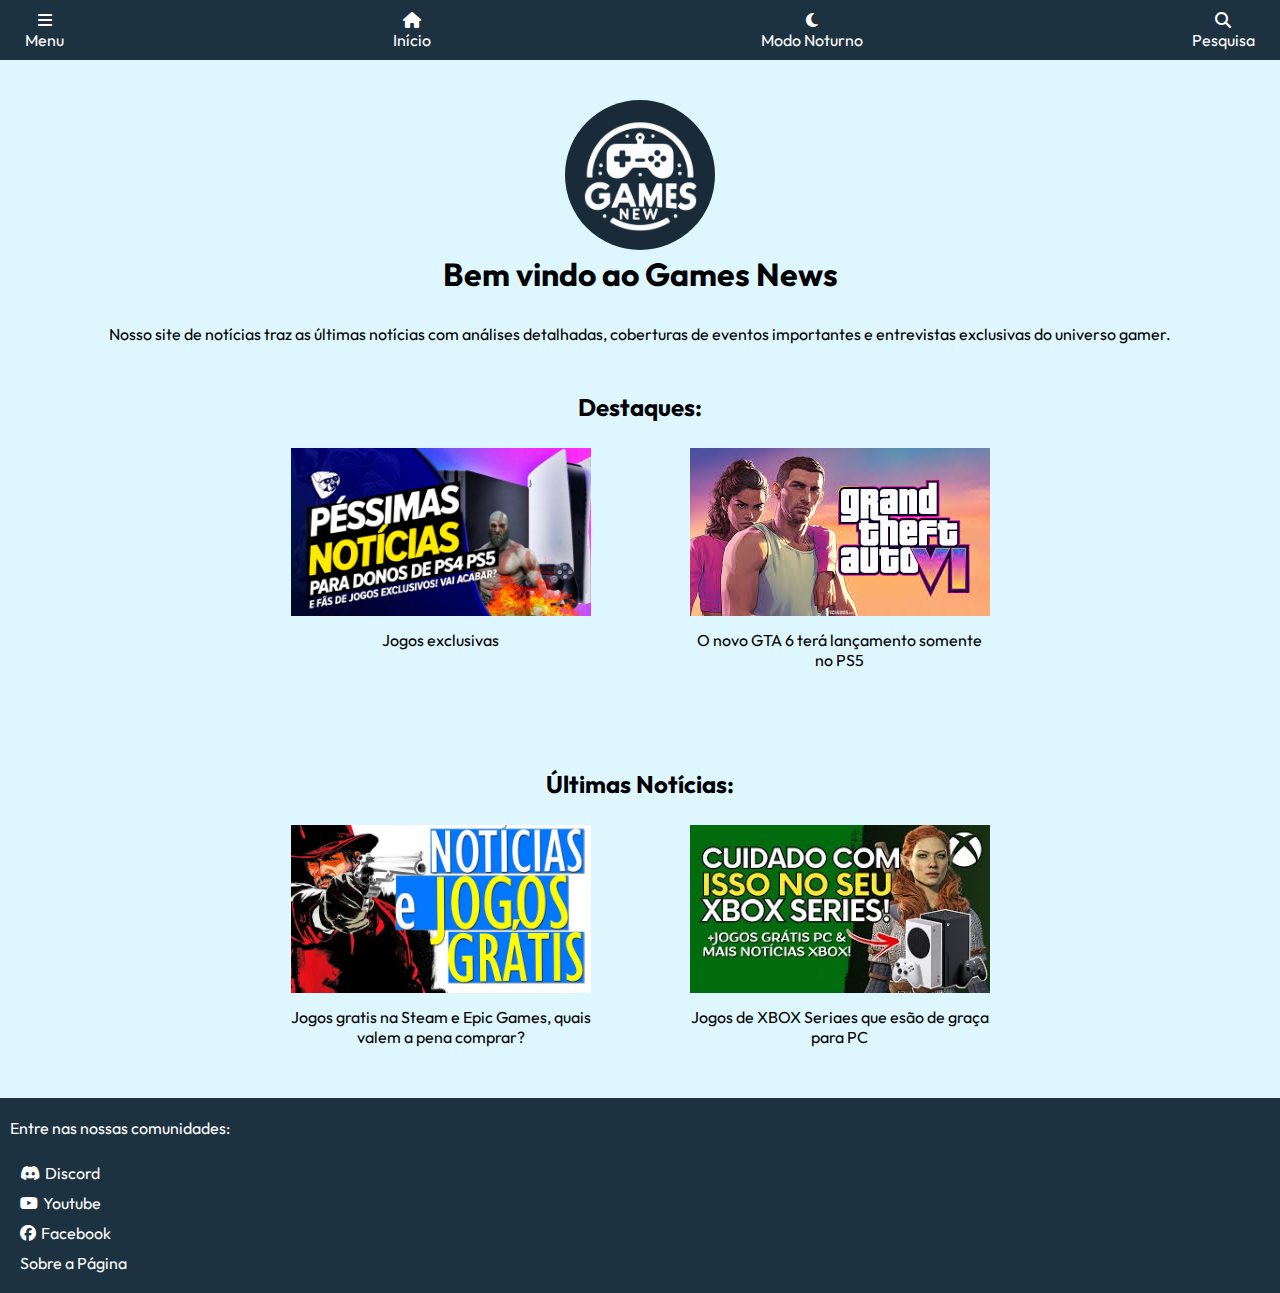
<file: index.html>
<!DOCTYPE html>
<html lang="pt-br">
<head>
    <meta charset="UTF-8">
    <meta http-equiv="X-UA-Compatible" content="IE=edge">
    <meta name="viewport" content="width=device-width, initial-scale=1.0">
    <link rel="stylesheet" href="https://cdnjs.cloudflare.com/ajax/libs/font-awesome/6.6.0/css/all.min.css">
    <link rel="stylesheet" href="style/style-main.css">
    <link rel="stylesheet" href="style.css">
    <title>Projeto Site Figma</title>
</head>
<body id="body">
    <header class="header">
        <nav class="navbar navbar-normal">
            <a href="#"><i class="fa-regular fa-eye"></i> Mais Vistos</a>
            <a href="#"><i class="fa-regular fa-star"></i> Destaques</a>
            <a href="#"><i class="fa-regular fa-newspaper"></i> Últimas Notícias</a>
        </nav>
        <div class="content">
                <button class="btn btn-menu">
                    <i class="fa fa-bars"></i><br> Menu
                </button>
                <button class="btn">
                    <a href="#" class="links">
                        <i class="fa-solid fa-house"></i><br>Início
                    </a>
                </button>
        </div>
        <div class="content">
                <button id="toggle-theme" class="btn btn-theme ">
                    <i class="fa fa-moon"></i><br> Modo Noturno
                </button>
                <button class="btn btn-search">
                    <i class="fas fa-search" id="search-btn"></i><br> Pesquisa
                </button>
        </div>
        <div class="search-form">
            <i for="search-box" class="fas fa-search"></i>
            <input type="search" id="search-box" placeholder="Digite o título da notícia...">
        </div>
    </header>
    <section class="ghost"></section>
    <section class="main-content">
        <section id="bem-vindo">
            <img src="img/logo.png" alt="logo" class="logo" id="logo-main">
            <h1>Bem vindo ao Games News</h1>
            <p>Nosso site de notícias traz as últimas notícias com análises detalhadas,
            coberturas de eventos importantes e entrevistas exclusivas do universo gamer.</p>
        </section>
        <section id="noticias-destaques">
            <h2>Destaques:</h2>
            <div class="noticia">
                <a href="noticia/index.html">
                    <img src="img/pessimas-noticias.jpg" alt="">
                    <p class="texto-not">Jogos exclusivas</p>
                </a>
            </div>
            <div class="noticia">
                <a href="noticia/index.html">
                    <img src="img/gta6.jpeg" alt="">
                    <p class="texto-not">O novo GTA 6 terá lançamento somente no PS5</p>
                </a>
            </div>
        </section>
        <section id="ultimas-noticias">
            <h2>Últimas Notícias:</h2>
            <div class="noticia">
                <a href="noticia/index.html">
                    <img src="img/jogos-gratis.jpg" alt="">
                    <p class="texto-not">Jogos gratis na Steam e Epic Games, quais valem a pena comprar?</p>
                </a>
            </div>
            <div class="noticia">
                <a href="noticia/index.html">
                    <img src="img/cuidado-xbox.jpg" alt="">
                    <p class="texto-not">Jogos de XBOX Seriaes que esão de graça para PC</p>
                </a>
            </div>
        </section>
    </section>
    <footer>
        <p>Entre nas nossas comunidades:</p>
        <a href="ilustrativo/index.html"><i class="fa-brands fa-discord"></i>Discord</a>
        <a href="ilustrativo/index.html"><i class="fa-brands fa-youtube"></i>Youtube</a>
        <a href="ilustrativo/index.html"><i class="fa-brands fa-facebook"></i>Facebook</a>
        <a href="sobre/index.html">Sobre a Página</a>
    </footer>
    <script src="script/script.js"></script>
</body>
</html>
</file>
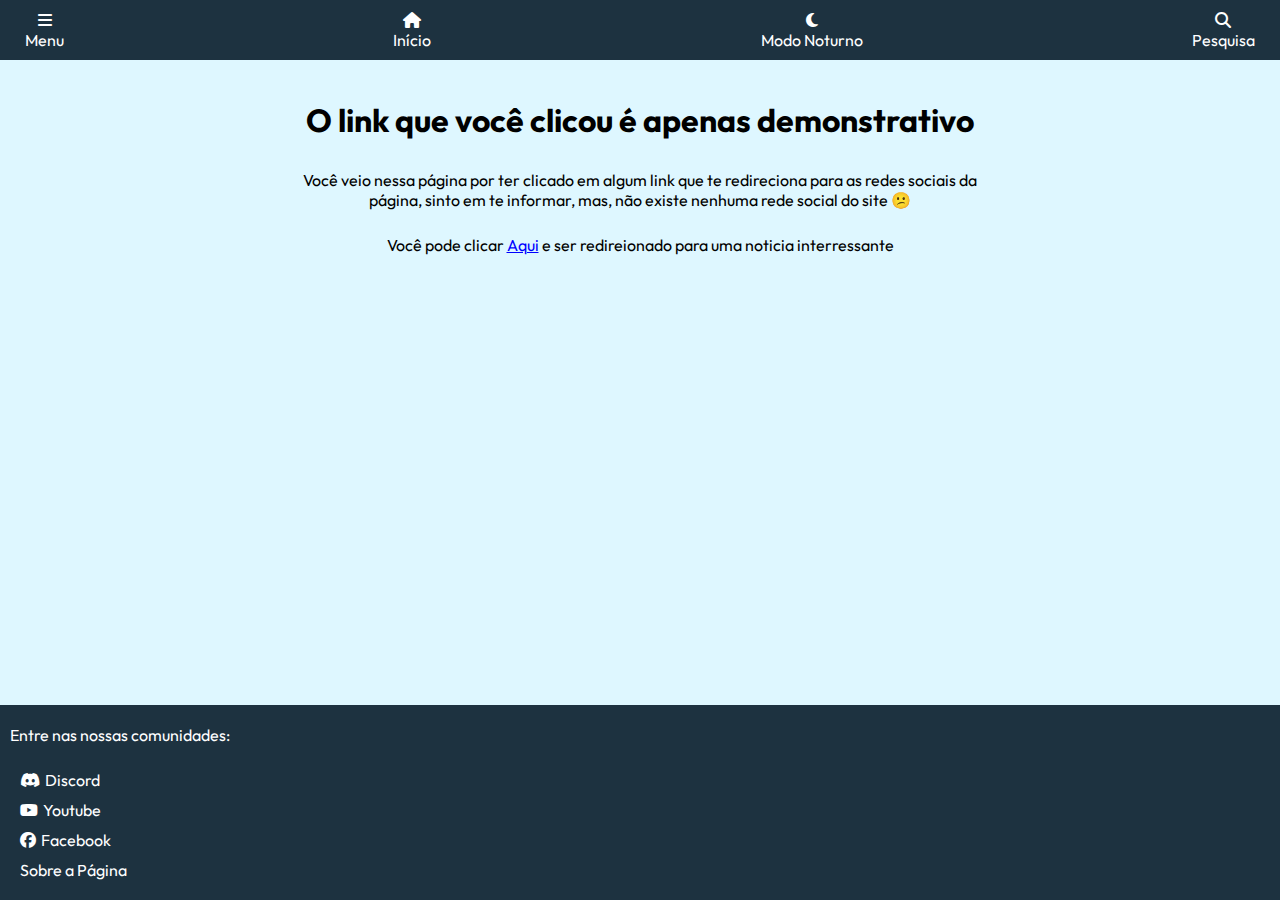
<file: ilustrativo/index.html>
<!DOCTYPE html>
<html lang="pt-br">
<head>
    <meta charset="UTF-8">
    <meta http-equiv="X-UA-Compatible" content="IE=edge">
    <meta name="viewport" content="width=device-width, initial-scale=1.0">
    <link rel="stylesheet" href="https://cdnjs.cloudflare.com/ajax/libs/font-awesome/6.6.0/css/all.min.css">
    <link rel="stylesheet" href="../style/style-main.css">
    <link rel="stylesheet" href="style.css">
    <title>Site Figma: Rede Social Inexistente</title>
</head>
<body id="body">
    <header class="header">
        <nav class="navbar navbar-normal">
            <a href="#"><i class="fa-regular fa-eye"></i> Mais Vistos</a>
            <a href="#"><i class="fa-regular fa-star"></i> Destaques</a>
            <a href="#"><i class="fa-regular fa-newspaper"></i> Últimas Notícias</a>
        </nav>
        <div class="content">
                <button class="btn btn-menu">
                    <i class="fa fa-bars"></i><br> Menu
                </button>
                <button class="btn">
                    <a href="../index.html" class="links">
                        <i class="fa-solid fa-house"></i><br>Início
                    </a>
                </button>
        </div>
        <div class="content">
                <button id="toggle-theme" class="btn btn-theme ">
                    <i class="fa fa-moon"></i><br> Modo Noturno
                </button>
                <button class="btn btn-search">
                    <i class="fas fa-search" id="search-btn"></i><br> Pesquisa
                </button>
        </div>
        <div class="search-form">
            <i for="search-box" class="fas fa-search"></i>
            <input type="search" id="search-box" placeholder="Digite o título da notícia...">
        </div>
    </header>
    <section class="ghost"></section>
    <section class="main-content">
        <h1>O link que você clicou é apenas demonstrativo</h1>
        <p>Você veio nessa página por ter clicado em algum link que te redireciona para as redes sociais da página, sinto em te informar, mas, não existe nenhuma rede social do site  &#128533;</p>
        <p>Você pode clicar <a href="../noticia/index.html" class="texto-not">Aqui</a> e ser redireionado para uma noticia interressante</p>
    </section>
    <footer>
        <p>Entre nas nossas comunidades:</p>
        <a href="#"><i class="fa-brands fa-discord"></i>Discord</a>
        <a href="#"><i class="fa-brands fa-youtube"></i>Youtube</a>
        <a href="#"><i class="fa-brands fa-facebook"></i>Facebook</a>
        <a href="../sobre/index.html">Sobre a Página</a>
    </footer>
    <script src="../script/script.js"></script>
</body>
</html>
</file>
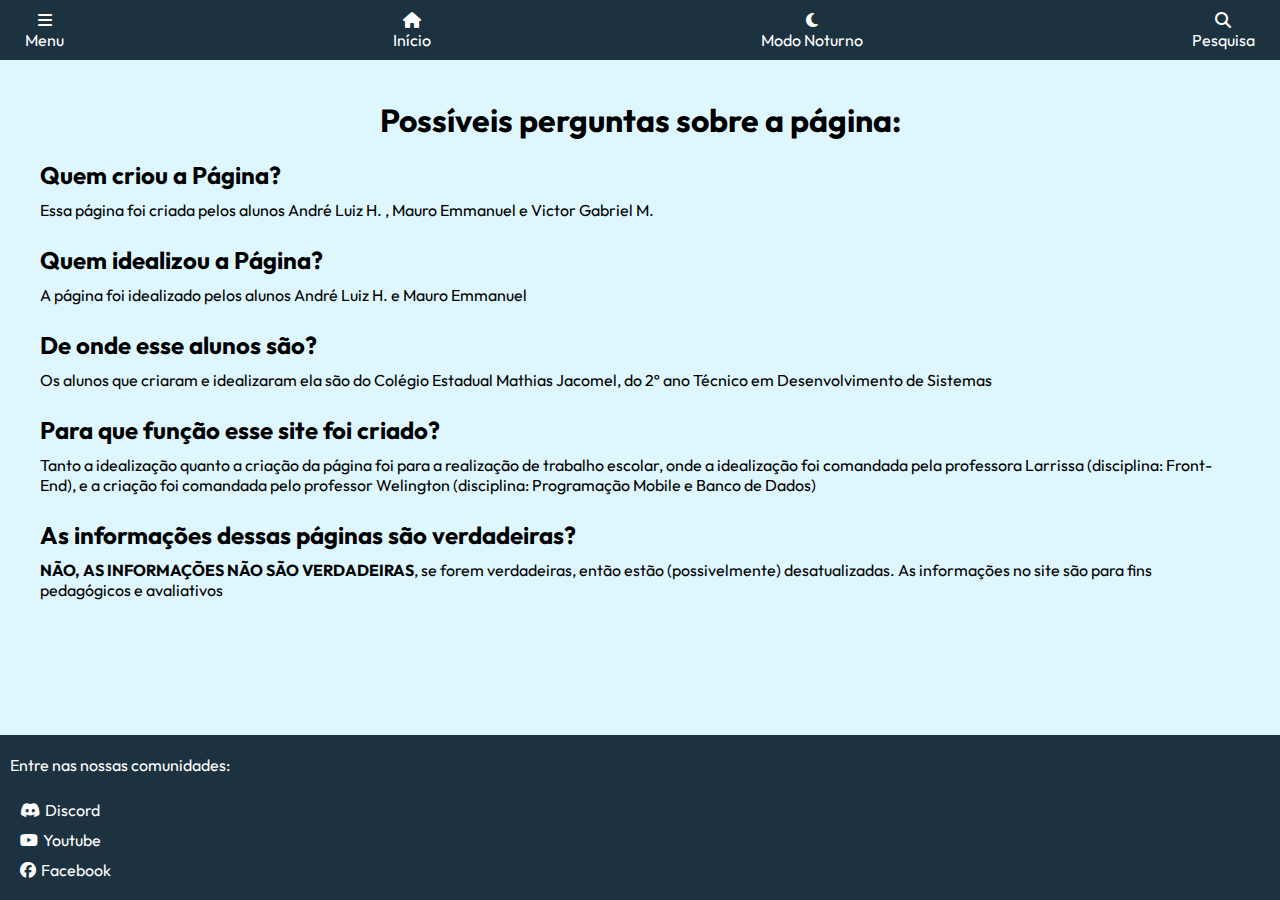
<file: sobre/index.html>
<!DOCTYPE html>
<html lang="pt-br">
    <head>
        <meta charset="UTF-8">
        <meta http-equiv="X-UA-Compatible" content="IE=edge">
        <meta name="viewport" content="width=device-width, initial-scale=1.0">
        <link rel="stylesheet" href="https://cdnjs.cloudflare.com/ajax/libs/font-awesome/6.6.0/css/all.min.css">
        <link rel="stylesheet" href="../style/style-main.css">
        <link rel="stylesheet" href="style.css">
        <title>Site Figma: Sobre a Página</title>
    </head>
    <body id="body">
        <header class="header">
            <nav class="navbar navbar-normal">
                <a href="#"><i class="fa-regular fa-eye"></i> Mais Vistos</a>
                <a href="#"><i class="fa-regular fa-star"></i> Destaques</a>
                <a href="#"><i class="fa-regular fa-newspaper"></i> Últimas Notícias</a>
            </nav>
            <div class="content">
                <button class="btn btn-menu">
                    <i class="fa fa-bars"></i><br> Menu
                </button>
                <button class="btn">
                    <a href="../index.html" class="links">
                        <i class="fa-solid fa-house"></i><br>Início
                    </a>
                </button>
            </div>
            <div class="content">
                <button id="toggle-theme" class="btn btn-theme ">
                    <i class="fa fa-moon"></i><br> Modo Noturno
                </button>
                <button class="btn btn-search">
                    <i class="fas fa-search" id="search-btn"></i><br> Pesquisa
                </button>
            </div>
            <div class="search-form">
                <i for="search-box" class="fas fa-search"></i>
                <input type="search" id="search-box" placeholder="Digite o título da notícia...">
            </div>
        </header>
        <section class="ghost"></section>
        <section class="main-content">
            <h1>Possíveis perguntas sobre a página:</h1>
            <section id="perguntas">
                <h2>Quem criou a Página?</h2>
                <p>Essa página foi criada pelos alunos André Luiz H. , Mauro Emmanuel e Victor Gabriel M.</p>
                <h2>Quem idealizou a Página?</h2>
                <p>A página foi idealizado pelos alunos André Luiz H. e Mauro Emmanuel</p>
                <h2>De onde esse alunos são?</h2>
                <p>Os alunos que criaram e idealizaram ela são do Colégio Estadual Mathias Jacomel, do 2º ano Técnico em Desenvolvimento de Sistemas</p>
                <h2>Para que função esse site foi criado?</h2>
                <p>Tanto a idealização quanto a criação da página foi para a realização de trabalho escolar, onde a idealização foi comandada pela professora Larrissa (disciplina: Front-End), e a criação foi comandada pelo professor Welington (disciplina: Programação Mobile e Banco de Dados)</p>
                <h2>As informações dessas páginas são verdadeiras?</h2>
                <p><strong>NÃO, AS INFORMAÇÕES NÃO SÃO VERDADEIRAS</strong>, se forem verdadeiras, então estão (possivelmente) desatualizadas. As informações no site são para fins pedagógicos e avaliativos</p>
            </section>
        </section>
        <footer>
            <p>Entre nas nossas comunidades:</p>
            <a href="../ilustrativo/index.html"><i class="fa-brands fa-discord"></i>Discord</a>
            <a href="../ilustrativo/index.html"><i class="fa-brands fa-youtube"></i>Youtube</a>
            <a href="../ilustrativo/index.html"><i class="fa-brands fa-facebook"></i>Facebook</a>
        </footer>
        <script src="../script/script.js"></script>
    </body>
</html>
</file>
<file: style/style-main.css>
@import url('https://fonts.googleapis.com/css2?family=Outfit:wght@100..900&display=swap');
*{
    padding: 0px;
    margin: 0px;
    border: none;
    outline: none;
    font-optical-sizing: auto;
    text-decoration: none;
    font-family: "Outfit", sans-serif;
}

:root{
    --bg: #DEF7FF;
    --top-bot: #1D3240;
    --color1: #fff;
    --dark-body: #2c3032;
    --transicao-body: 0.1s linear;
    --transicao-geral: .5s cubic-bezier(0.65, 0, 0, 1);
}

body{
    transition: var(--transicao-body);
    background-color: var(--bg);
    display: flex;
    flex-direction: column;
    min-height: 100vh;
    margin: 0;
}

.dark-body{
    transition: var(--transicao-body);
    background-color: var(--dark-body);
    color: var(--color1);
}

.dark-body ~ section > div > a > p{
    color: #fff;
}

.header{
    background: var(--top-bot);
    display: flex;
    align-items: center;
    justify-content: space-between;
    border-bottom: var(--border);
    position: fixed;
    top: 0; left: 0; right: 0;
    z-index: 1000;
}

.navbar{
    transition: var(--transicao-geral);
    position: absolute;
    top: 60px;
    left: -100%;
    width: 13rem;
    height: 95vh;
    overflow-y: auto;
}

.navbar-normal{
    transition: var(--transicao-geral);
    background: linear-gradient(0deg, #DEF7FF, #4CB1FB);
}

.dark-menu{
    transition: var(--transicao-geral);
    background: linear-gradient(0deg, #7B8C99, #1D3240);
    z-index: 2;
}

.active{
    left: 0%;
}

.navbar > a{
    display: block;
    margin: 1.5rem;
}

.navbar > a:hover{
    transition: var(--transicao-body);
    border-left: 2px solid #fff;
    padding-left: 7px;
}

.content{
    display: contents;
    margin: 0 20px;
    text-align: center;
}

.content > div{
    justify-content: space-between;
    align-items: center;
}

.btn{
    cursor: pointer;
    font-size: 1rem;
    max-width: 150px;
    margin: 10px 25px;
}

.btn:hover{
    scale: 1.1;
}

.header .search-form.active{
    transform: scaleY(1);
}

.header .search-form {
    transition: var(--transicao-geral);
    position: absolute;
    top: 115%;
    left: calc(100vw - 275px);
    background: #4A697D;
    width: 250px;
    height: 2rem;
    display: flex;
    align-items: center;
    transform: scaleY(0);
    transform-origin: top;
    border-radius: 50px;
    justify-content: center;
    border: 3px solid #000;
}

.header > .search-form > #search-box{
    background: #4A697D;
    color: #fff;
    margin-left: 5px;
}

input::placeholder{
    color: #fff;
}

section.ghost{
    height: 100px;
}

section.main-content{
    flex: 1;
}

img#logo-main{
    width: 150px;
}

.logo{
    border-radius: 75%;
}

h1{
    text-align: center;
    padding-bottom: 20px;
    font-size: 2em;
}

a{
    color: var(--color1);
}

p{
    margin: 10px 0 25px;
}

p.texto-not.escuro{
    color: var(--color1);
    z-index: 2;
}

p.texto-not{
    color: #000;
    z-index: 1;
}

footer{
    padding: 10px;
}

footer > a{
    display: table;
    margin: 10px;
}

footer > a > i{
    margin-right: 5px;
}

header, .btn, footer, footer > a > i, footer > a{
    background-color: var(--top-bot);
    color: var(--color1);
}


@media (max-width:400px){
    .navbar{
        width: 7rem;
        font-size: 0.7rem;
    }
    
    .navbar > a{
        margin: 1.5rem 0.5rem;
    }

    header > div{
        margin: 0 7px;
    }
    
    .btn{
        cursor: pointer;
        font-size: 0.7rem;
    }
}
</file>
<file: style.css>
section#bem-vindo{
    text-align: center;
}

.noticia {
    margin: 2rem 0.5rem;
    display: inline-flex;
    max-width: 300px;
}   

#noticias-destaques, #ultimas-noticias{
    text-align: center;
    margin-top: 3rem;
}

img {
    max-width: 300px;
}

@media (max-width:400px){
    .noticia{
        display: block;
        margin: 2rem 0;
    }
    
    .noticia > a > img, .noticia{
        max-width: 100vw;
        width: 100vw;
    }
}

@media (min-width:790px){
    .noticia{
        margin: 1.6rem 3rem;
        max-width: min-content;
    }
    
    .noticia > a > img, .noticia{
        width: 100vw;
    }
    
}
</file>
<file: ilustrativo/style.css>
.main-content{
    max-width: 700px;
    text-align: center;
    margin: auto;
}

a.texto-not{
    color: blue;
    text-decoration: underline;
    z-index: 1;
}

a.texto-not.escuro{
    color: aqua;
    z-index: 2;
}
</file>
<file: sobre/style.css>
#perguntas{
    margin: 0 40px;
}
</file>
